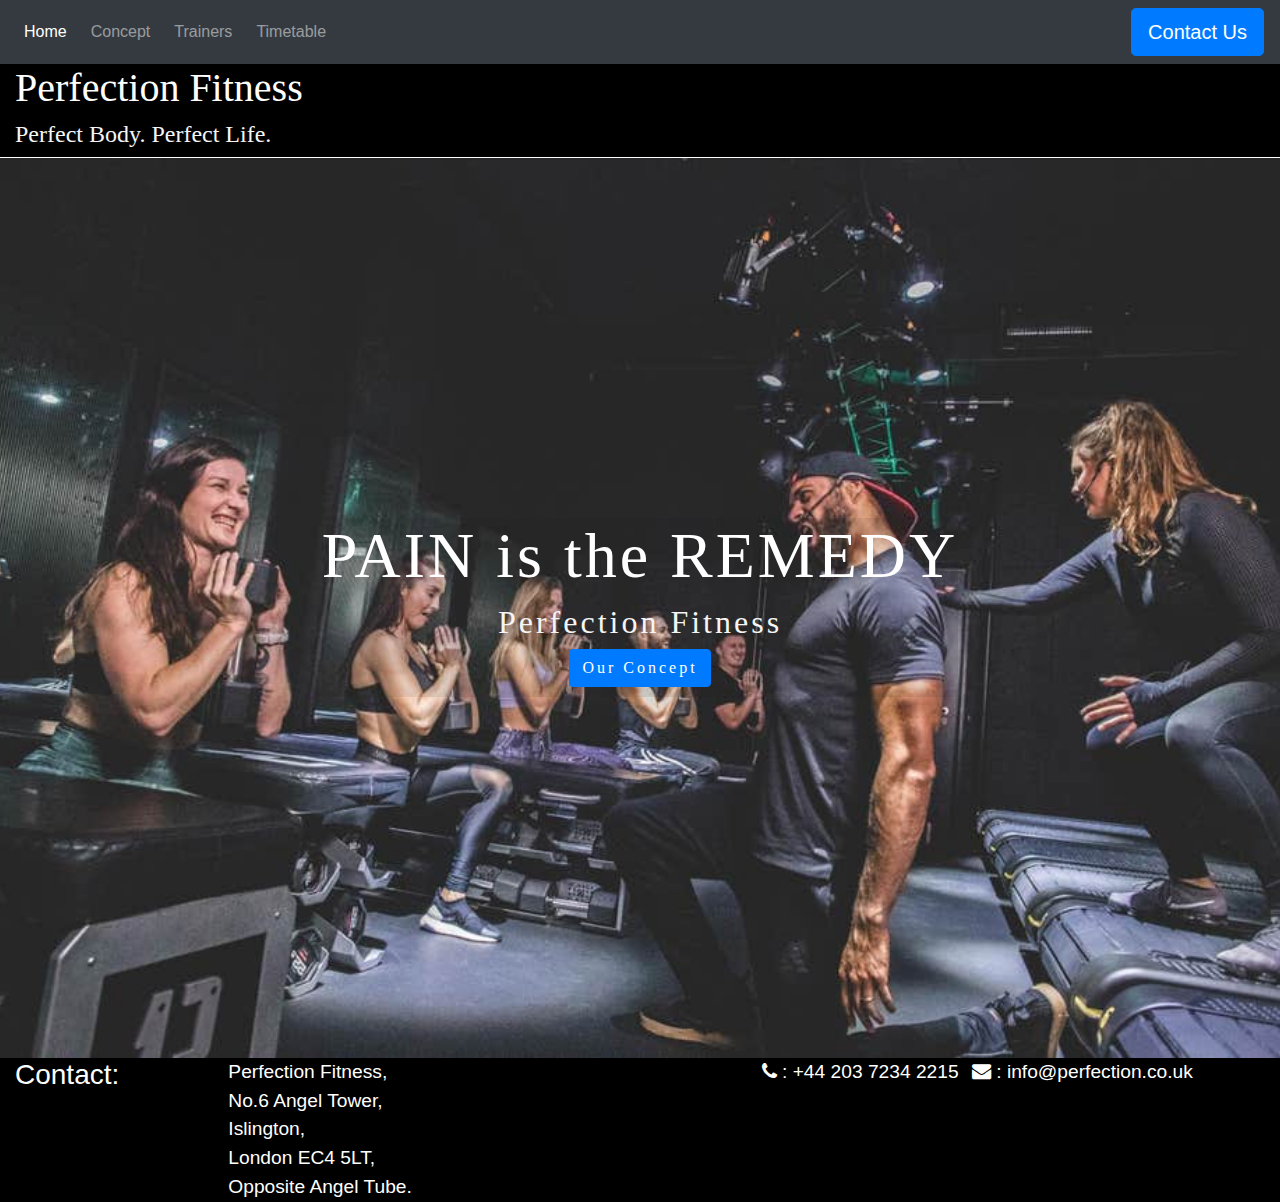
<file: index.html>
<!DOCTYPE html>
<html lang="en">

<head>
	<meta charset="UTF-8">
	<meta name="viewport" content="width=device-width, initial-scale=1.0">
	<meta http-equiv="X-UA-Compatible" content="ie=edge">

	<link rel="stylesheet" href="https://maxcdn.bootstrapcdn.com/bootstrap/4.2.1/css/bootstrap.min.css"
		type="text/css" />
	<link rel="stylesheet" href="https://maxcdn.bootstrapcdn.com/font-awesome/4.7.0/css/font-awesome.min.css"
		type="text/css" />
	<link rel="stylesheet" href="assets/css/style.css" type="text/css"/>

	<title>Gym</title>
</head>

<body>

<!-- Bootstrap collapsing NavBar
     Nav bar points to 4 pages and collapses to the toggler icon for mobiles screens-->


	<nav class="navbar navbar-dark navbar-expand-sm bg-dark">

		<button class="navbar-toggler ml-auto" type="button" data-toggle="collapse" data-target="#navbarNavDropdown" aria-controls="navbarNavDropdown" aria-expanded="false" aria-label="Toggle navigation">
        <span class="navbar-toggler-icon"></span></button>

		<div class="collapse navbar-collapse" id="navbarNavDropdown">
			<ul class="navbar-nav mr-auto">
				<li class="active nav-item mr-2"><a class="nav-link" href="index.html">Home</a></li>
				<li class="nav-item mr-2"><a class="nav-link" href="concept.html">Concept</a></li>
                <li class="nav-item mr-2"><a class="nav-link" href="trainers.html">Trainers</a></li>
                <li class="nav-item mr-2"><a class="nav-link" href="timetable.html">Timetable</a></li>
			</ul>
		</div>
		<div class="d-block">   <!-- Always displays the Join Us button irrespective of screen size -->		
			<a class="btn btn-primary btn-lg" href="signup.html" role="button">Contact Us</a>
		</div>
		
	</nav>


	<header class="container-fluid no-gutters">
                                     <!-- Bootstrap Fluid container, no padding between blocks -->
		<div class="row headerformat">
			<div class="col name-format">
			   <div class="contact-details">
				    <div class="Gym_link"><a href="index.html"><h1 style="color:white">Perfection Fitness</h1></a></div>
                    <h4>Perfect Body. Perfect Life.</h4> 
			   </div>
               <!--
               <div class="contact-details">
                <div class="d-none d-sm-block"> 
                 <ul style="padding-left:10%">
                   <li>No.6 Angel Tower</li>
                   <li>Islington</li>
                   <li>London EC4 5LT</li>
                   <li>Opposite Angel Tube</li>
                 </ul>
                </div> 
               </div>  
               --> 	
			</div>
		</div>  
    
	</header>


	<section class="container-fluid banner-image no-gutters">
		<div class="row no-gutters text-center">
			<div class="col" id="cover-text">
				<h2 style="font-size:4em">PAIN is the REMEDY</h2> 
                <h2 class="name-format">Perfection Fitness</h2>
               <!-- <ul class="heading-addr p-0">
                   <li>No.6 Angel Tower</li>
                   <li>Islington</li>
                   <li>London EC4 5LT</li>
                   <li>Opposite Angel Tube</li>
                 </ul> -->
                <a href="concept.html" class="btn btn-primary" role="button">Our Concept</a>

			</div>
		</div>
	</section>

	<footer>
         <div class="container-fluid p-0">
				<div class="row footer-format">
					
                       <div class="col-2">
                         <h3>Contact: </h3>
                       </div>
                       <div class="col">
                       <ul class ="list-group">
                         <li>Perfection Fitness, </li>
                         <li> No.6 Angel Tower, </li>
                         <li>Islington, </li>
                         <li>London EC4 5LT, </li>
                         <li>Opposite Angel Tube.</li>
                        </ul>
                        </div>
                        <div class="col">
                        <ul class="list-inline">
                          <li class="list-inline-item"><i class="fa fa-phone" aria-hidden="true"></i> : +44 203 7234 2215</li>
                          <li class="list-inline-item"> <i class="fa fa-envelope" aria-hidden="true"></i> : info@perfection.co.uk</li>                                         
                        </ul>  
                        </div>                     
                  
				</div>
			</div>

	</footer>


	<script src="https://code.jquery.com/jquery-3.3.1.slim.min.js"
		integrity="sha384-q8i/X+965DzO0rT7abK41JStQIAqVgRVzpbzo5smXKp4YfRvH+8abtTE1Pi6jizo" crossorigin="anonymous">
	</script>
	<script src="https://cdnjs.cloudflare.com/ajax/libs/popper.js/1.14.3/umd/popper.min.js"
		integrity="sha384-ZMP7rVo3mIykV+2+9J3UJ46jBk0WLaUAdn689aCwoqbBJiSnjAK/l8WvCWPIPm49" crossorigin="anonymous">
	</script>
	<script src="https://stackpath.bootstrapcdn.com/bootstrap/4.1.3/js/bootstrap.min.js"
		integrity="sha384-ChfqqxuZUCnJSK3+MXmPNIyE6ZbWh2IMqE241rYiqJxyMiZ6OW/JmZQ5stwEULTy" crossorigin="anonymous">
	</script>


</body>

</html>
</file>
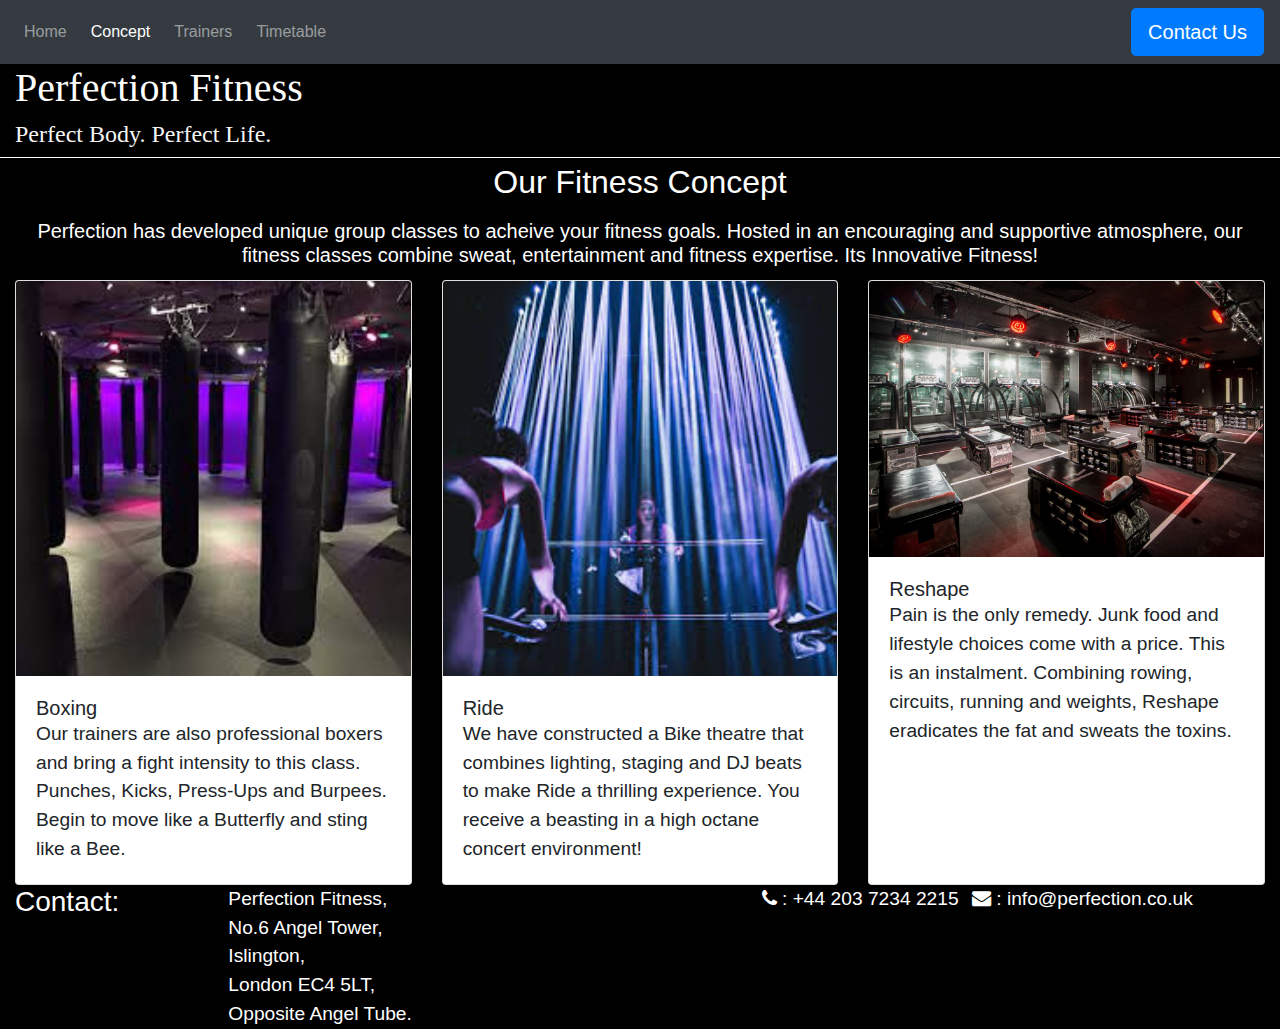
<file: concept.html>
<!DOCTYPE html>
<html lang="en">

<head>
	<meta charset="UTF-8">
	<meta name="viewport" content="width=device-width, initial-scale=1.0">
	<meta http-equiv="X-UA-Compatible" content="ie=edge">

	<link rel="stylesheet" href="https://maxcdn.bootstrapcdn.com/bootstrap/4.2.1/css/bootstrap.min.css"
		type="text/css" />
	<link rel="stylesheet" href="https://maxcdn.bootstrapcdn.com/font-awesome/4.7.0/css/font-awesome.min.css"
		type="text/css" />
	<link rel="stylesheet" href="assets/css/style.css" type="text/css" />

	<title>Timetable</title>
</head>

<body>

	<nav class="navbar navbar-dark navbar-expand-sm bg-dark">

		<button class="navbar-toggler ml-auto" type="button" data-toggle="collapse" data-target="#navbarNavDropdown" aria-controls="navbarNavDropdown" aria-expanded="false" aria-label="Toggle navigation">
        <span class="navbar-toggler-icon"></span></button>

		<div class="collapse navbar-collapse" id="navbarNavDropdown">
			<ul class="navbar-nav mr-auto">
				<li class="nav-item mr-2"><a class="nav-link" href="index.html">Home</a></li>
				<li class="active nav-item mr-2"><a class="nav-link" href="concept.html">Concept</a></li>
                <li class="nav-item mr-2"><a class="nav-link" href="trainers.html">Trainers</a></li>
                <li class="nav-item mr-2"><a class="nav-link" href="timetable.html">Timetable</a></li>
			</ul>
		</div>
		<div class="d-block">   
		
			<a class="btn btn-primary btn-lg" href="signup.html" role="button">Contact Us</a>
		</div>
		
	</nav>


	<header class="container-fluid no-gutters">
		
		<div class="row headerformat">
			<div class="col name-format">
			   <div class="contact-details">
				    <div class="Gym_link"><a href="index.html"><h1 style="color:white">Perfection Fitness</h1></a></div>
                    <h4>Perfect Body. Perfect Life.</h4> 
			   </div>
                  	
			</div>
		</div>  
    
	</header>


	<section class="container-fluid concept-bk-style">

		<div class="row card-styling">
			<div class="col">

				<div>
					<h2 class="concept-main-head-styling">Our Fitness Concept</h2>
					<h5 class="concept-head-styling"> Perfection has developed unique group classes to acheive your fitness goals. Hosted in an encouraging
                     and supportive atmosphere, our fitness classes combine sweat, entertainment and fitness expertise. Its Innovative Fitness!</h5>
				</div>
			</div>
		</div>


		<div class="card-deck card-styling">
			<div class="card">
				<img class="card-img-top" src="assets/images/Boxing.jpg" alt="Card image">
				<div class="card-body">
					<h5 class="card-title m-0">Boxing</h5>
					<p class="card-text">Our trainers are also professional boxers and bring a fight intensity to this class. Punches, Kicks, Press-Ups 
                    and Burpees. Begin to move like a Butterfly and sting like a Bee.</p>
				</div>
			</div>
			<div class="card">
				<img class="card-img-top" src="assets/images/Ride.jpg" alt="Card image">
				<div class="card-body">
					<h5 class="card-title m-0">Ride</h5>
					<p class="card-text">We have constructed a Bike theatre that combines lighting, staging and DJ beats to 
                    make Ride a thrilling experience. You receive a beasting in a high octane concert environment!</p>
				</div>
			</div>
			<div class="card">
				<img class="card-img-top" src="assets/images/Banner.jpg" alt="Card image">
				<div class="card-body">
					<h5 class="card-title m-0">Reshape</h5>
					<p class="card-text">Pain is the only remedy. Junk food and lifestyle choices come with a price.
                    This is an instalment. Combining rowing, circuits, running and weights, Reshape eradicates the fat and sweats the toxins.</p>
				</div>
			</div>
		</div>

	</section>

	<footer>
         <div class="container-fluid p-0">
				<div class="row footer-format">
					
                       <div class="col-2">
                         <h3>Contact: </h3>
                       </div>
                       <div class="col">
                       <ul class ="list-group">
                         <li>Perfection Fitness, </li>
                         <li> No.6 Angel Tower, </li>
                         <li>Islington, </li>
                         <li>London EC4 5LT, </li>
                         <li>Opposite Angel Tube.</li>
                        </ul>
                        </div>
                        <div class="col">
                        <ul class="list-inline">
                          <li class="list-inline-item"><i class="fa fa-phone" aria-hidden="true"></i> : +44 203 7234 2215</li>
                          <li class="list-inline-item"> <i class="fa fa-envelope" aria-hidden="true"></i> : info@perfection.co.uk</li>                                         
                        </ul>  
                        </div>                     
                  
				</div>
			</div>

	</footer>


	<script src="https://code.jquery.com/jquery-3.3.1.slim.min.js"
		integrity="sha384-q8i/X+965DzO0rT7abK41JStQIAqVgRVzpbzo5smXKp4YfRvH+8abtTE1Pi6jizo" crossorigin="anonymous">
	</script>
	<script src="https://cdnjs.cloudflare.com/ajax/libs/popper.js/1.14.3/umd/popper.min.js"
		integrity="sha384-ZMP7rVo3mIykV+2+9J3UJ46jBk0WLaUAdn689aCwoqbBJiSnjAK/l8WvCWPIPm49" crossorigin="anonymous">
	</script>
	<script src="https://stackpath.bootstrapcdn.com/bootstrap/4.1.3/js/bootstrap.min.js"
		integrity="sha384-ChfqqxuZUCnJSK3+MXmPNIyE6ZbWh2IMqE241rYiqJxyMiZ6OW/JmZQ5stwEULTy" crossorigin="anonymous">
	</script>


</body>


</html>
</file>
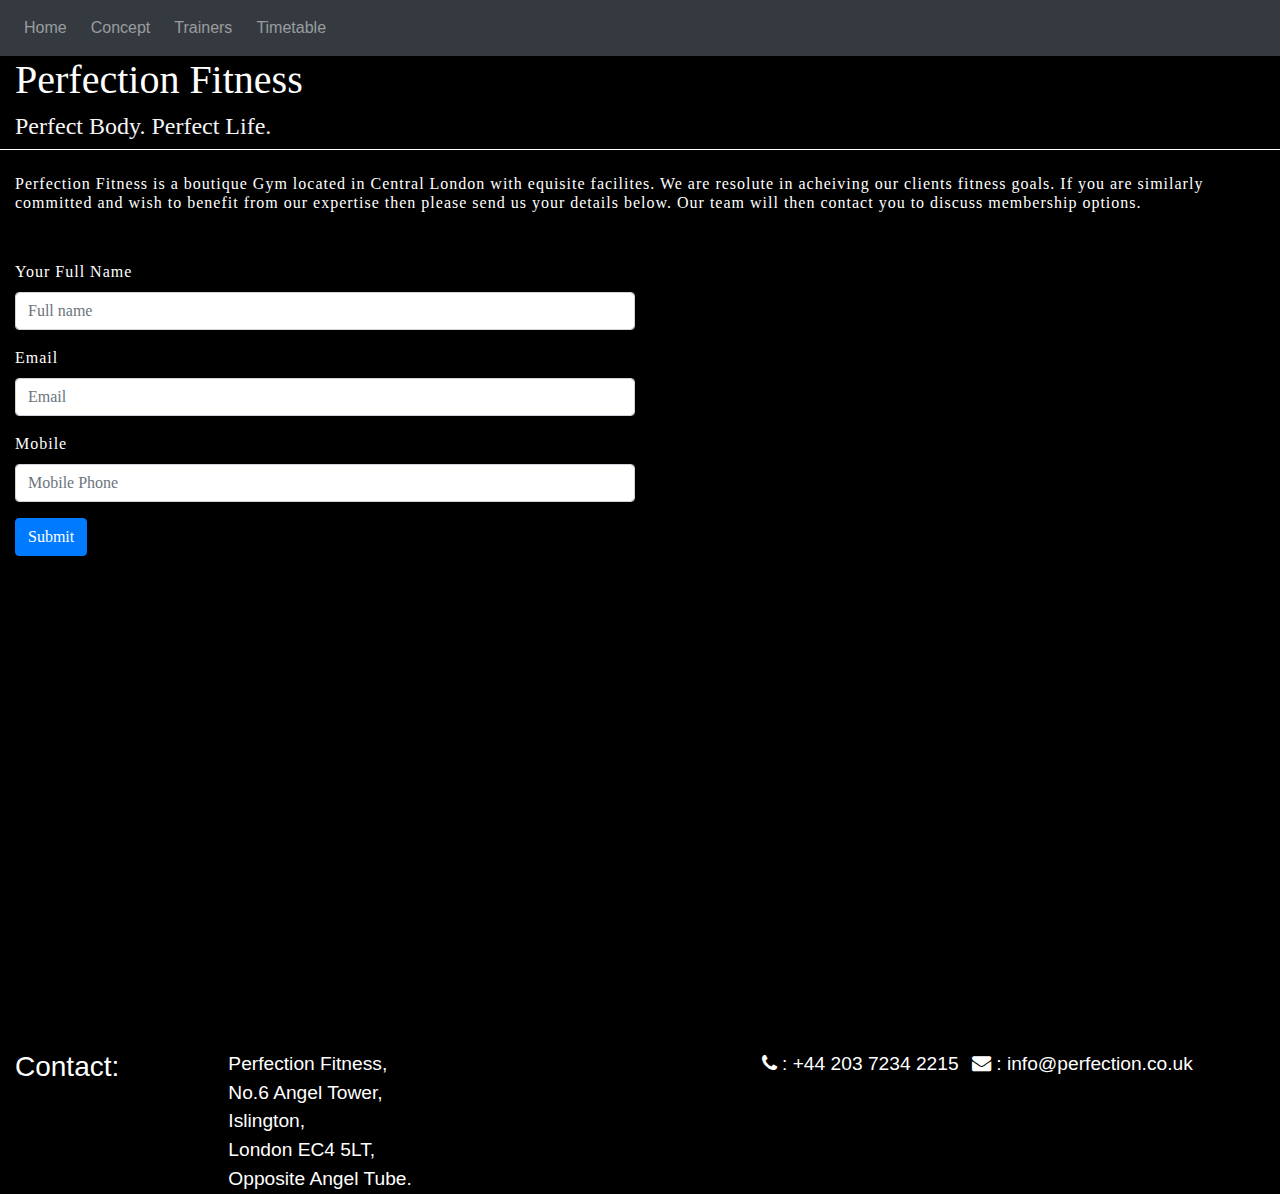
<file: signup.html>
<!DOCTYPE html>
<html lang="en">

<head>
	<meta charset="UTF-8">
	<meta name="viewport" content="width=device-width, initial-scale=1.0">
	<meta http-equiv="X-UA-Compatible" content="ie=edge">

	<link rel="stylesheet" href="https://maxcdn.bootstrapcdn.com/bootstrap/4.2.1/css/bootstrap.min.css"
		type="text/css" />
	<link rel="stylesheet" href="https://maxcdn.bootstrapcdn.com/font-awesome/4.7.0/css/font-awesome.min.css"
		type="text/css" />
	<link rel="stylesheet" href="assets/css/style.css" type="text/css" />

	<title>Gym</title>
</head>

</body>

<nav class="navbar navbar-dark navbar-expand-sm bg-dark">

		<button class="navbar-toggler ml-auto" type="button" data-toggle="collapse" data-target="#navbarNavDropdown" aria-controls="navbarNavDropdown" aria-expanded="false" aria-label="Toggle navigation">
        <span class="navbar-toggler-icon"></span></button>

		<div class="collapse navbar-collapse" id="navbarNavDropdown">
			<ul class="navbar-nav mr-auto">
				<li class="nav-item mr-2"><a class="nav-link" href="index.html">Home</a></li>
				<li class="nav-item mr-2"><a class="nav-link" href="concept.html">Concept</a></li>
                <li class="nav-item mr-2"><a class="nav-link" href="trainers.html">Trainers</a></li>
                <li class="nav-item mr-2"><a class="nav-link" href="timetable.html">Timetable</a></li>
			</ul>
		</div>
		
		                                             
	</nav>


	<header class="container-fluid no-gutters">
		
		<div class="row headerformat">
			<div class="col name-format">
			   <div class="contact-details">
				    <div class="Gym_link"><a href="index.html"><h1 style="color:white">Perfection Fitness</h1></a></div>
                    <h4>Perfect Body. Perfect Life.</h4> 
			   </div>
                  	
			</div>
		</div>  
    
	</header>


   <form class="form-styling col-lg-12" style="height:100%">
	<br><h6 class="form-head-mg">Perfection Fitness is a boutique Gym located in Central London with equisite facilites. We are resolute in acheiving our clients
    fitness goals. If you are similarly committed and wish to benefit from our expertise then please send us your details below. Our team will then contact you to discuss membership
    options.</h6>
	  <div class="form-row">
		   <div class="form-group col-md-6">
			 <label for="fullname">Your Full Name</label>
			 <input type="text" class="form-control" name="fullname" placeholder="Full name" required>
           </div>

	  </div>

	  <div class="form-row">
		     <div class="form-group col-sm-6">
				<label for="inputEmail">Email</label>
				<input type="email" class="form-control" id="inputEmail" placeholder="Email" required>
            </div>
	   </div>

		<div class="form-row">
			<div class="form-group col-sm-6">

				<label for="UserMobile">Mobile</label>
				<input type="text" class="form-control" id="UserMobile" name="usrtel" placeholder="Mobile Phone" required>
              </div>
		</div>
        <button type="submit" class="btn btn-primary">Submit</button>     
   </form>


<script src="https://code.jquery.com/jquery-3.3.1.slim.min.js"
	integrity="sha384-q8i/X+965DzO0rT7abK41JStQIAqVgRVzpbzo5smXKp4YfRvH+8abtTE1Pi6jizo" crossorigin="anonymous">
</script>
<script src="https://cdnjs.cloudflare.com/ajax/libs/popper.js/1.14.3/umd/popper.min.js"
	integrity="sha384-ZMP7rVo3mIykV+2+9J3UJ46jBk0WLaUAdn689aCwoqbBJiSnjAK/l8WvCWPIPm49" crossorigin="anonymous">
</script>
<script src="https://stackpath.bootstrapcdn.com/bootstrap/4.1.3/js/bootstrap.min.js"
	integrity="sha384-ChfqqxuZUCnJSK3+MXmPNIyE6ZbWh2IMqE241rYiqJxyMiZ6OW/JmZQ5stwEULTy" crossorigin="anonymous">
</script>


</body>

<footer>
         <div class="container-fluid p-0">
				<div class="row footer-format">
					
                       <div class="col-2">
                         <h3>Contact: </h3>
                       </div>
                       <div class="col">
                       <ul class ="list-group">
                         <li>Perfection Fitness, </li>
                         <li> No.6 Angel Tower, </li>
                         <li>Islington, </li>
                         <li>London EC4 5LT, </li>
                         <li>Opposite Angel Tube.</li>
                        </ul>
                        </div>
                        <div class="col">
                        <ul class="list-inline">
                          <li class="list-inline-item"><i class="fa fa-phone" aria-hidden="true"></i> : +44 203 7234 2215</li>
                          <li class="list-inline-item"> <i class="fa fa-envelope" aria-hidden="true"></i> : info@perfection.co.uk</li>                                         
                        </ul>  
                        </div>                     
                  
				</div>
			</div>

	</footer>

</html>
</file>
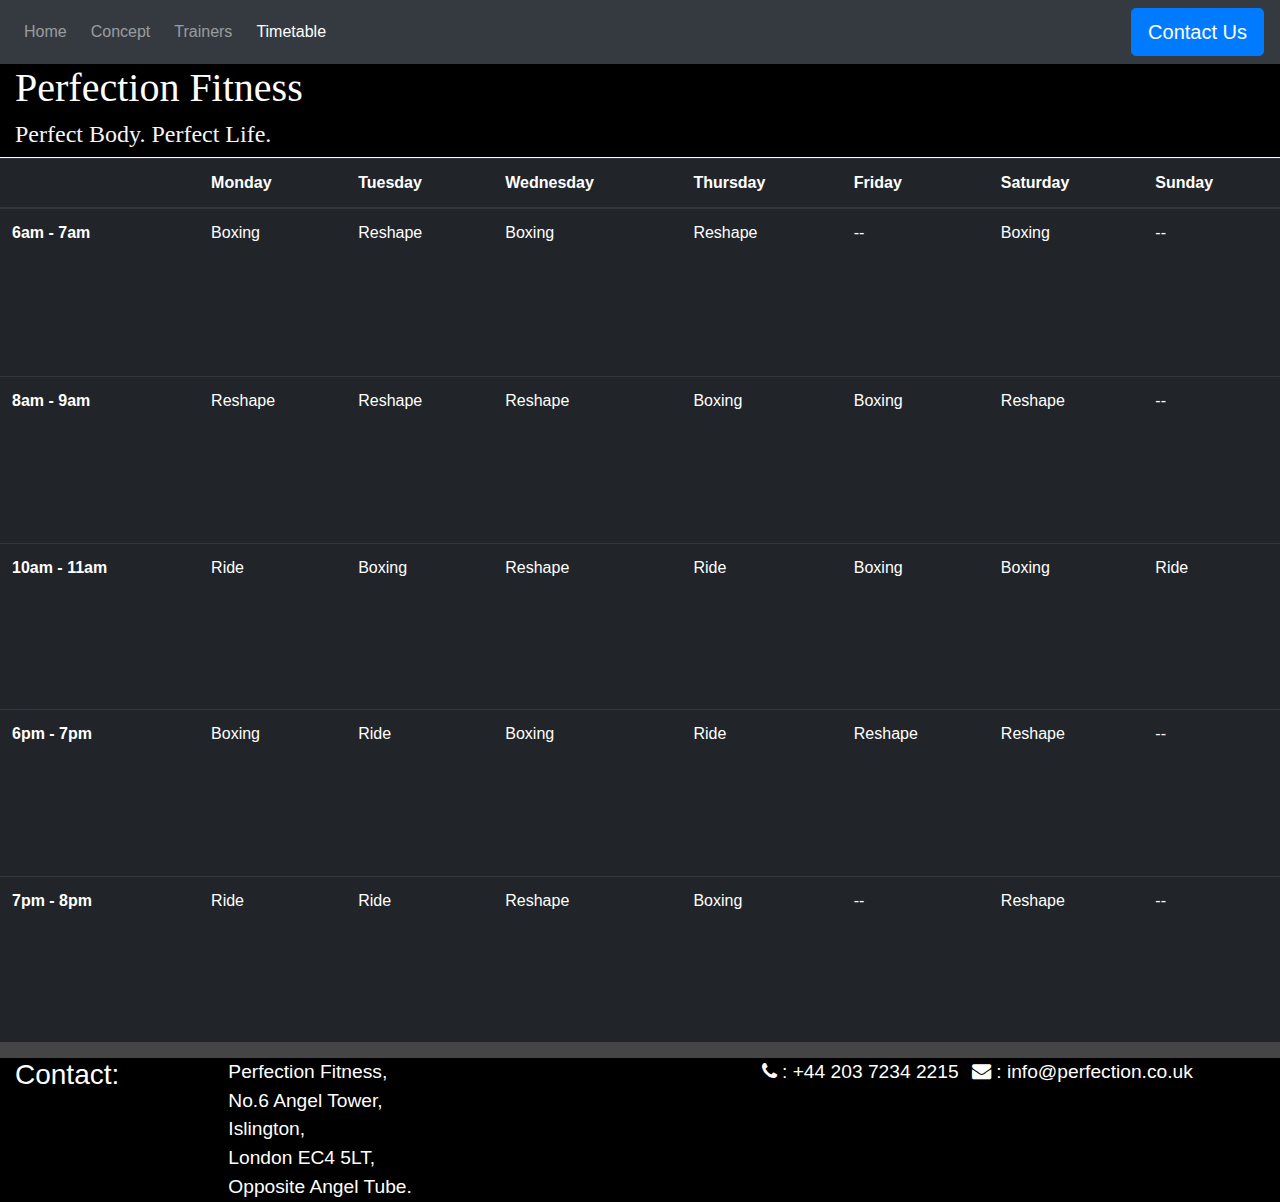
<file: timetable.html>
<!DOCTYPE html>
<html lang="en">

<head>
	<meta charset="UTF-8">
	<meta name="viewport" content="width=device-width, initial-scale=1.0">
	<meta http-equiv="X-UA-Compatible" content="ie=edge">

	<link rel="stylesheet" href="https://maxcdn.bootstrapcdn.com/bootstrap/4.2.1/css/bootstrap.min.css"
		type="text/css" />
	<link rel="stylesheet" href="https://maxcdn.bootstrapcdn.com/font-awesome/4.7.0/css/font-awesome.min.css"
		type="text/css" />
	<link rel="stylesheet" href="assets/css/style.css" type="text/css" />

	<title>Timetable</title>
</head>

<body>

	<nav class="navbar navbar-dark navbar-expand-sm bg-dark">

		<button class="navbar-toggler ml-auto" type="button" data-toggle="collapse" data-target="#navbarNavDropdown" aria-controls="navbarNavDropdown" aria-expanded="false" aria-label="Toggle navigation">
        <span class="navbar-toggler-icon"></span></button>

		<div class="collapse navbar-collapse" id="navbarNavDropdown">
			<ul class="navbar-nav mr-auto">
				<li class="nav-item mr-2"><a class="nav-link" href="index.html">Home</a></li>
				<li class="nav-item mr-2"><a class="nav-link" href="concept.html">Concept</a></li>
                <li class="nav-item mr-2"><a class="nav-link" href="trainers.html">Trainers</a></li>
                <li class="active nav-item mr-2"><a class="nav-link" href="timetable.html">Timetable</a></li>
			</ul>
		</div>
		<div class="d-block">   	
			<a class="btn btn-primary btn-lg" href="signup.html" role="button">Contact Us</a>
		</div>
		
	</nav>


	<header class="container-fluid no-gutters">
		
		<div class="row headerformat">
			<div class="col name-format">
			   <div class="contact-details">
				    <div class="Gym_link"><a href="index.html"><h1 style="color:white">Perfection Fitness</h1></a></div>
                    <h4>Perfect Body. Perfect Life.</h4> 
			   </div>
                  	
			</div>
		</div>  
    
	</header>


	<section class="table-responsive table-background">
	
				<table class="table table-dark">
					<thead>
						<tr>
							<th scope="col"></th>
							<th scope="col">Monday</th>
							<th scope="col">Tuesday</th>
							<th scope="col">Wednesday</th>
							<th scope="col">Thursday</th>
							<th scope="col">Friday</th>
							<th scope="col">Saturday</th>
							<th scope="col">Sunday</th>
						</tr>
					</thead>
					<tbody>
						<tr>
							<th scope="row">6am - 7am</th>
							<td>Boxing</td>
							<td>Reshape</td>
							<td>Boxing</td>
							<td>Reshape</td>
							<td>--</td>
							<td>Boxing</td>
							<td>--</td>
						</tr>
						<tr>
							<th scope="row">8am - 9am</th>
							<td>Reshape</td>
							<td>Reshape</td>
							<td>Reshape</td>
							<td>Boxing</td>
							<td>Boxing</td>
							<td>Reshape</td>
							<td>--</td>
						</tr>
						<tr>
							<th scope="row">10am - 11am</th>
							<td>Ride</td>
							<td>Boxing</td>
							<td>Reshape</td>
							<td>Ride</td>
							<td>Boxing</td>
							<td>Boxing</td>
							<td>Ride</td>
						</tr>

						<tr>
							<th scope="row">6pm - 7pm</th>
							<td>Boxing</td>
							<td>Ride</td>
							<td>Boxing</td>
							<td>Ride</td>
							<td>Reshape</td>
							<td>Reshape</td>
							<td>--</td>
						</tr>
						<tr>
							<th scope="row">7pm - 8pm</th>
							<td>Ride</td>
							<td>Ride</td>
							<td>Reshape</td>
							<td>Boxing</td>
							<td>--</td>
							<td>Reshape</td>
							<td>--</td>
						</tr>


					</tbody>
				</table>
			
	</section>

	<footer>
         <div class="container-fluid p-0">
				<div class="row footer-format">
					
                       <div class="col-2">
                         <h3>Contact: </h3>
                       </div>
                       <div class="col">
                       <ul class ="list-group">
                         <li>Perfection Fitness, </li>
                         <li> No.6 Angel Tower, </li>
                         <li>Islington, </li>
                         <li>London EC4 5LT, </li>
                         <li>Opposite Angel Tube.</li>
                        </ul>
                        </div>
                        <div class="col">
                        <ul class="list-inline">
                          <li class="list-inline-item"><i class="fa fa-phone" aria-hidden="true"></i> : +44 203 7234 2215</li>
                          <li class="list-inline-item"> <i class="fa fa-envelope" aria-hidden="true"></i> : info@perfection.co.uk</li>                                         
                        </ul>  
                        </div>                     
                  
				</div>
			</div>

	</footer>


	<script src="https://code.jquery.com/jquery-3.3.1.slim.min.js"
		integrity="sha384-q8i/X+965DzO0rT7abK41JStQIAqVgRVzpbzo5smXKp4YfRvH+8abtTE1Pi6jizo" crossorigin="anonymous">
	</script>
	<script src="https://cdnjs.cloudflare.com/ajax/libs/popper.js/1.14.3/umd/popper.min.js"
		integrity="sha384-ZMP7rVo3mIykV+2+9J3UJ46jBk0WLaUAdn689aCwoqbBJiSnjAK/l8WvCWPIPm49" crossorigin="anonymous">
	</script>
	<script src="https://stackpath.bootstrapcdn.com/bootstrap/4.1.3/js/bootstrap.min.js"
		integrity="sha384-ChfqqxuZUCnJSK3+MXmPNIyE6ZbWh2IMqE241rYiqJxyMiZ6OW/JmZQ5stwEULTy" crossorigin="anonymous">
	</script>


</body>


</html>
</file>
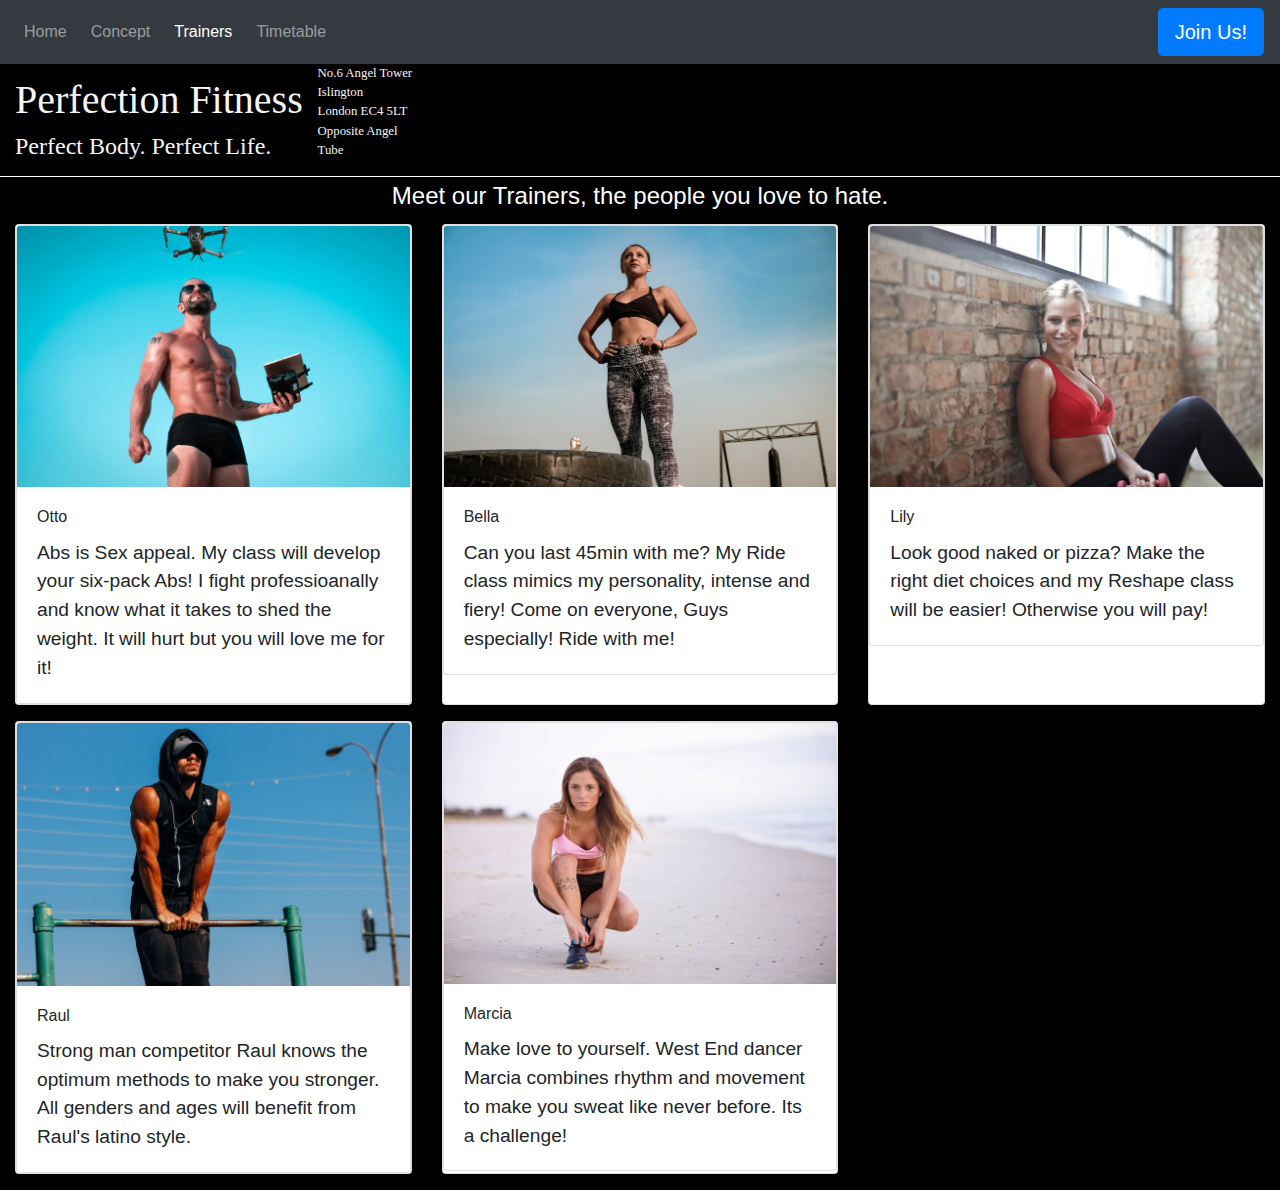
<file: Trainers.html>
<!DOCTYPE html>
<html lang="en">

<head>
	<meta charset="UTF-8">
	<meta name="viewport" content="width=device-width, initial-scale=1.0">
	<meta http-equiv="X-UA-Compatible" content="ie=edge">

	<link rel="stylesheet" href="https://maxcdn.bootstrapcdn.com/bootstrap/4.2.1/css/bootstrap.min.css"
		type="text/css" />
	<link rel="stylesheet" href="https://maxcdn.bootstrapcdn.com/font-awesome/4.7.0/css/font-awesome.min.css"
		type="text/css" />
	<link rel="stylesheet" href="assets/css/style.css" type="text/css" />

	<title>Timetable</title>
</head>

<body>

	<nav class="navbar navbar-dark navbar-expand-sm bg-dark">

		<button class="navbar-toggler ml-auto" type="button" data-toggle="collapse" data-target="#navbarNavDropdown" aria-controls="navbarNavDropdown" aria-expanded="false" aria-label="Toggle navigation">
        <span class="navbar-toggler-icon"></span></button>

		<div class="collapse navbar-collapse" id="navbarNavDropdown">
			<ul class="navbar-nav mr-auto">
				<li class="nav-item mr-2"><a class="nav-link" href="index.html">Home</a></li>
				<li class="nav-item mr-2"><a class="nav-link" href="Concept.html">Concept</a></li>
                <li class="active nav-item mr-2"><a class="nav-link" href="Trainers.html">Trainers</a></li>
                <li class="nav-item mr-2"><a class="nav-link" href="timetable.html">Timetable</a></li>
				
				 <!--<li class="nav-item mr-2 d-block d-sm-none"><a class="nav-link" href="SignUp.html">Join Us!</a></li> -->
			</ul>
		</div>
		<div class="d-block">   <!-- "d-none d-md-block -->
		
			<a class="btn btn-primary btn-lg" href="SignUp.html" role="button">Join Us!</a>
		</div>
		<!--</div>-->
	</nav>


	<header class="container-fluid no-gutters">
		<!-- <div class="container-fluid"> -->
		<div class="row headerformat">
			<div class="col name-format">
			   <div class="contact-details">
				    <h1>Perfection Fitness</h1>
                    <h4>Perfect Body. Perfect Life.</h4> 
			   </div>
               <div class="contact-details">
                <div class="d-none d-sm-block"> 
                 <ul style="padding-left:10%">
                   <li>No.6 Angel Tower</li>
                   <li>Islington</li>
                   <li>London EC4 5LT</li>
                   <li>Opposite Angel Tube</li>
                 </ul>
                </div> 
               </div>   	
			</div>
		</div>  
    
	</header>


	<section class="container-fluid card-styling">
		<div class="row card-styling">
			<div class="col">
				
				<h4 class="trainer-main-head-styling">Meet our Trainers, the people you love to hate.</h4>
			
			</div>
		</div>

		<!-- Stackoverflow snippet -->

<!-- Ramesh Navi July 22, 2019
top 15% this year
Senior Developer at Aikya Business Solutions, Bangalore -->

		<div class="row">
			<div class="col-sm-6 col-lg-4 mb-3">
				<div class="card mb-0 h-100">
					<div class="card">
						<img class="card-img-top" src="assets/images/Otto.jpg" alt="Card image">
						<div class="card-body">
							<h6 class="card-title">Otto</h6>
							<p class="card-text">Abs is Sex appeal. My class will develop your six-pack Abs! I fight
								professioanally and know what it takes to shed the weight. It will hurt but you will love me for it!</p>

						</div>
					</div>
				</div>
			</div>

			<div class="col-sm-6 col-lg-4 mb-3">
				<div class="card mb-0 h-100">
					<div class="card">
						<img class="card-img-top" src="assets/images/Bella.jpg" alt="Card image">
						<div class="card-body">
							<h6 class="card-title">Bella</h6>
							<p class="card-text">Can you last 45min with me? My Ride class mimics my personality,
								intense and fiery! Come on everyone, Guys especially! Ride with me!</p>
						</div>
					</div>
				</div>
			</div>

			<div class="col-sm-6 col-lg-4 mb-3">
				<div class="card mb-0 h-100">
					<div class="card">
						<img class="card-img-top" src="assets/images/Lily.jpg" alt="Card image">
						<div class="card-body">
							<h6 class="card-title">Lily</h6>
							<p class="card-text">Look good naked or pizza? Make the right diet choices and my
								Reshape class will be easier! Otherwise you will pay!</p>
						</div>
					</div>
				</div>
			</div>

			<div class="col-sm-6 col-lg-4 mb-3">
				<div class="card mb-0 h-100">
					<div class="card">
						<img class="card-img-top" src="assets/images/Raul.jpg" alt="Card image">
						<div class="card-body">
							<h6 class="card-title">Raul</h6>
							<p class="card-text">Strong man competitor Raul knows the optimum methods to make you stronger. All genders and ages will benefit from Raul's latino style.</p>
						</div>
					</div>
				</div>
			</div>

			<div class="col-sm-6 col-lg-4 mb-3">
				<div class="card mb-0 h-100">
					<div class="card">
						<img class="card-img-top" src="assets/images/Marcia.jpg" alt="Card image">
						<div class="card-body">
							<h6 class="card-title">Marcia</h6>
							<p class="card-text">Make love to yourself. West End dancer Marcia combines rhythm and movement to make you sweat like never before. Its a challenge!</p>
						</div>
					</div>
				</div>
			</div>

		</div>

	</section>

	<footer>

	</footer>


	<script src="https://code.jquery.com/jquery-3.3.1.slim.min.js"
		integrity="sha384-q8i/X+965DzO0rT7abK41JStQIAqVgRVzpbzo5smXKp4YfRvH+8abtTE1Pi6jizo" crossorigin="anonymous">
	</script>
	<script src="https://cdnjs.cloudflare.com/ajax/libs/popper.js/1.14.3/umd/popper.min.js"
		integrity="sha384-ZMP7rVo3mIykV+2+9J3UJ46jBk0WLaUAdn689aCwoqbBJiSnjAK/l8WvCWPIPm49" crossorigin="anonymous">
	</script>
	<script src="https://stackpath.bootstrapcdn.com/bootstrap/4.1.3/js/bootstrap.min.js"
		integrity="sha384-ChfqqxuZUCnJSK3+MXmPNIyE6ZbWh2IMqE241rYiqJxyMiZ6OW/JmZQ5stwEULTy" crossorigin="anonymous">
	</script>


</body>


</html>
</file>
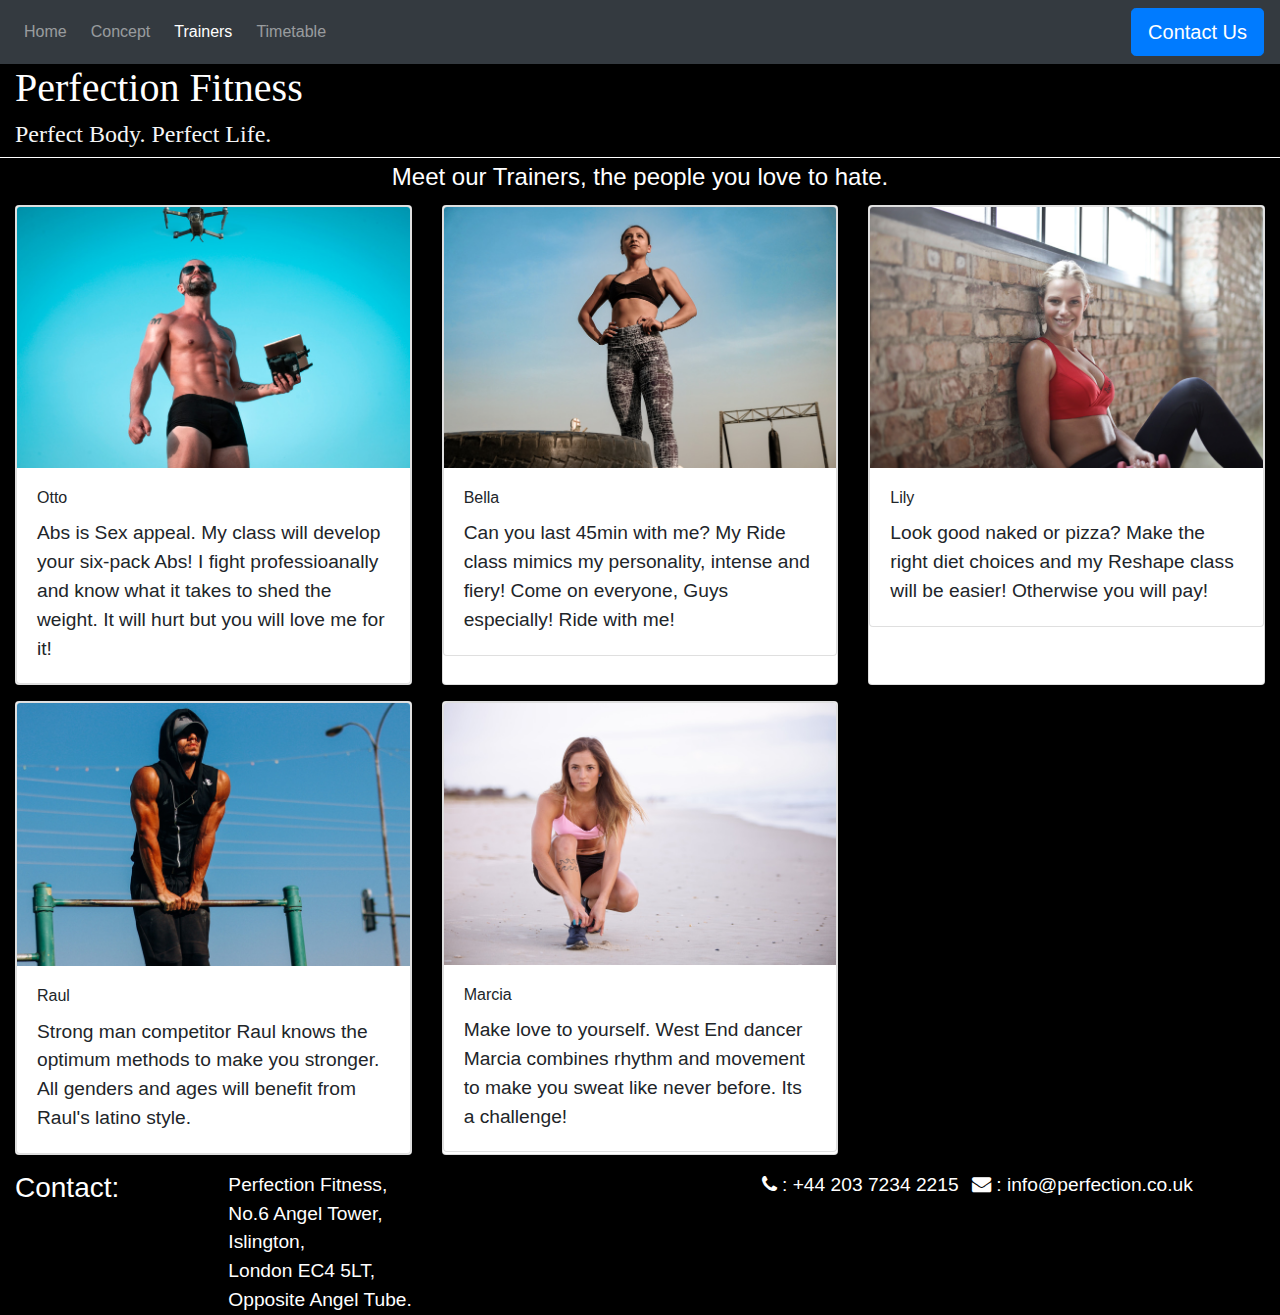
<file: trainers.html>
<!DOCTYPE html>
<html lang="en">

<head>
	<meta charset="UTF-8">
	<meta name="viewport" content="width=device-width, initial-scale=1.0">
	<meta http-equiv="X-UA-Compatible" content="ie=edge">

	<link rel="stylesheet" href="https://maxcdn.bootstrapcdn.com/bootstrap/4.2.1/css/bootstrap.min.css"
		type="text/css" />
	<link rel="stylesheet" href="https://maxcdn.bootstrapcdn.com/font-awesome/4.7.0/css/font-awesome.min.css"
		type="text/css" />
	<link rel="stylesheet" href="assets/css/style.css" type="text/css" />

	<title>Timetable</title>
</head>

<body>

	<nav class="navbar navbar-dark navbar-expand-sm bg-dark">

		<button class="navbar-toggler ml-auto" type="button" data-toggle="collapse" data-target="#navbarNavDropdown" aria-controls="navbarNavDropdown" aria-expanded="false" aria-label="Toggle navigation">
        <span class="navbar-toggler-icon"></span></button>

		<div class="collapse navbar-collapse" id="navbarNavDropdown">
			<ul class="navbar-nav mr-auto">
				<li class="nav-item mr-2"><a class="nav-link" href="index.html">Home</a></li>
				<li class="nav-item mr-2"><a class="nav-link" href="concept.html">Concept</a></li>
                <li class="active nav-item mr-2"><a class="nav-link" href="trainers.html">Trainers</a></li>
                <li class="nav-item mr-2"><a class="nav-link" href="timetable.html">Timetable</a></li>
			</ul>
		</div>
		<div class="d-block">   	
			<a class="btn btn-primary btn-lg" href="signup.html" role="button">Contact Us</a>
		</div>
		
	</nav>


	<header class="container-fluid no-gutters">
		
		<div class="row headerformat">
			<div class="col name-format">
			   <div class="contact-details">
				    <div class="Gym_link"><a href="index.html"><h1 style="color:white">Perfection Fitness</h1></a></div>
                    <h4>Perfect Body. Perfect Life.</h4> 
			   </div>
                  	
			</div>
		</div>  
    
	</header>


	<section class="container-fluid card-styling">
		<div class="row card-styling">
			<div class="col">
				
				<h4 class="trainer-main-head-styling">Meet our Trainers, the people you love to hate.</h4>
			
			</div>
		</div>

		<!-- Stackoverflow snippet -->

<!-- Ramesh Navi July 22, 2019
top 15% this year
Senior Developer at Aikya Business Solutions, Bangalore -->

		<div class="row">
			<div class="col-sm-6 col-lg-4 mb-3">
				<div class="card mb-0 h-100">
					<div class="card">
						<img class="card-img-top" src="assets/images/Otto.jpg" alt="Card image">
						<div class="card-body">
							<h6 class="card-title">Otto</h6>
							<p class="card-text">Abs is Sex appeal. My class will develop your six-pack Abs! I fight
								professioanally and know what it takes to shed the weight. It will hurt but you will love me for it!</p>

						</div>
					</div>
				</div>
			</div>

			<div class="col-sm-6 col-lg-4 mb-3">
				<div class="card mb-0 h-100">
					<div class="card">
						<img class="card-img-top" src="assets/images/Bella.jpg" alt="Card image">
						<div class="card-body">
							<h6 class="card-title">Bella</h6>
							<p class="card-text">Can you last 45min with me? My Ride class mimics my personality,
								intense and fiery! Come on everyone, Guys especially! Ride with me!</p>
						</div>
					</div>
				</div>
			</div>

			<div class="col-sm-6 col-lg-4 mb-3">
				<div class="card mb-0 h-100">
					<div class="card">
						<img class="card-img-top" src="assets/images/Lily.jpg" alt="Card image">
						<div class="card-body">
							<h6 class="card-title">Lily</h6>
							<p class="card-text">Look good naked or pizza? Make the right diet choices and my
								Reshape class will be easier! Otherwise you will pay!</p>
						</div>
					</div>
				</div>
			</div>

			<div class="col-sm-6 col-lg-4 mb-3">
				<div class="card mb-0 h-100">
					<div class="card">
						<img class="card-img-top" src="assets/images/Raul.jpg" alt="Card image">
						<div class="card-body">
							<h6 class="card-title">Raul</h6>
							<p class="card-text">Strong man competitor Raul knows the optimum methods to make you stronger. All genders and ages will benefit from Raul's latino style.</p>
						</div>
					</div>
				</div>
			</div>

			<div class="col-sm-6 col-lg-4 mb-3">
				<div class="card mb-0 h-100">
					<div class="card">
						<img class="card-img-top" src="assets/images/Marcia.jpg" alt="Card image">
						<div class="card-body">
							<h6 class="card-title">Marcia</h6>
							<p class="card-text">Make love to yourself. West End dancer Marcia combines rhythm and movement to make you sweat like never before. Its a challenge!</p>
						</div>
					</div>
				</div>
			</div>

		</div>

	</section>

	<footer>
         <div class="container-fluid p-0">
				<div class="row footer-format">
					
                       <div class="col-2">
                         <h3>Contact: </h3>
                       </div>
                       <div class="col">
                       <ul class ="list-group">
                         <li>Perfection Fitness, </li>
                         <li> No.6 Angel Tower, </li>
                         <li>Islington, </li>
                         <li>London EC4 5LT, </li>
                         <li>Opposite Angel Tube.</li>
                        </ul>
                        </div>
                        <div class="col">
                        <ul class="list-inline">
                          <li class="list-inline-item"><i class="fa fa-phone" aria-hidden="true"></i> : +44 203 7234 2215</li>
                          <li class="list-inline-item"> <i class="fa fa-envelope" aria-hidden="true"></i> : info@perfection.co.uk</li>                                         
                        </ul>  
                        </div>                     
                  
				</div>
			</div>

	</footer>


	<script src="https://code.jquery.com/jquery-3.3.1.slim.min.js"
		integrity="sha384-q8i/X+965DzO0rT7abK41JStQIAqVgRVzpbzo5smXKp4YfRvH+8abtTE1Pi6jizo" crossorigin="anonymous">
	</script>
	<script src="https://cdnjs.cloudflare.com/ajax/libs/popper.js/1.14.3/umd/popper.min.js"
		integrity="sha384-ZMP7rVo3mIykV+2+9J3UJ46jBk0WLaUAdn689aCwoqbBJiSnjAK/l8WvCWPIPm49" crossorigin="anonymous">
	</script>
	<script src="https://stackpath.bootstrapcdn.com/bootstrap/4.1.3/js/bootstrap.min.js"
		integrity="sha384-ChfqqxuZUCnJSK3+MXmPNIyE6ZbWh2IMqE241rYiqJxyMiZ6OW/JmZQ5stwEULTy" crossorigin="anonymous">
	</script>


</body>


</html>
</file>
<file: assets/css/style.css>
html,body {
    height:100%;
    margin: 0px;}

@import url('https://fonts.googleapis.com/css?family=Roboto:100,200,300,400,500,600,700|Exo:100,200,300,400,500,600,700');

/* ------------------------------------------ Header Format ---------------------------------------------------*/
.headerformat {
    height: 100%;
    min-width: 100%;
    background-color: #000000;  
   
    border-bottom: 1px solid white;       
}

      /* Format the Gym name */
.name-format {
    font-family: "Roboto", 'Trebuchet MS';
    font-weight: 500;
    color: whitesmoke;
    
}


      /* Enable Club Address to be alongside club name */
.contact-details {
    
   display:inline-block;
   padding-left: 0;
   }

      /* Remove the bullets from the address list */ 
.contact-details li {
    list-style-type: none;
    text-decoration: none;
    font-size: 0.8em; 
    }   

              /* Stack Overflow : Genia October 27 2016 */

.Gym_link > a:hover {
       text-decoration:none; 
}

/* ----------------------------------------- Footer Format ----------------------------------------------------*/
        /* Format the footer text */
.footer-format {
    background-color: black;
    color: white;
    
    font-size: 1.2em;
    margin: 0; 
}
        /* Remove the bullets from the footer address list */ 
.footer-format li {
    list-style-type: none;
    text-decoration: none;  
}
.horizontal {
    display:flex;
    flex-direction: row;
    
}
/* ----------------------------------------------- Index Page Foramt ---------------------------------------------*/

        /* Import Banner image and display across the whole screen */ 
.banner-image { 
    max-width: 100%;
    width: 100%;
    height: 100%; 
   
    background: url("../images/Reshape.jpg") no-repeat center center;
    position: relative;
    display: flex;
    align-items: center;
    justify-content: center;
    background-size: cover;    
    overflow: hidden; 
}

      /* Remove the bullets from the header address list */ 
.heading-addr {
    font-weight: 900;
    list-style-type: none;
    text-decoration: none;
    font-size: 0.8em; 
    } 

                           /* Index page cover text formatting */
#cover-text{
    
    font-family: "Roboto";
    color: #ffffff;
    background-color: rgba(29, 27, 26, 0.1);
    
    letter-spacing: 3px;
    width:100%;
    height: 100%; 
    display: flex;
    flex-direction: column;
    justify-content: center;
    align-items: center; 
    flex:1;
    padding-bottom: 10px;
}



                             /* Format address paragraphs in cover page text */ 
#cover-text > p {
    color:white;
    margin: 0px;
    padding: 0px;   
}

/* ----------------------------------------- Trainer Page styling -------------------------------------------*/


.card-styling {
    background-color: black
}

.card-styling  p {
    font-size: 1.2em
}

.trainer-main-head-styling {
    background-color: black;
    color: White;
    text-align: center;
    padding: 5px;

}

/* ----------------------------------------- Sign Up form styling -------------------------------------------*/

form {
    font-family: "Roboto", 'Trebuchet MS';
    font-weight: 100;
    
}

.form-styling {
    background-color: black;
    color: white;
    height: 100%;
   letter-spacing: 1px;  
}

.form-head-mg {
background-color: black;
margin-bottom: 3em;
color:white;
}


/* ----------------------------------------- Concept page styling -------------------------------------------*/

.concept-bk-style {
    background-color: black;
    /*height: 100%;*/
}

.concept-head-styling {
    background-color: black;
    color: White;
    text-align: center;
    padding: 5px;
}

.concept-main-head-styling {
    background-color: black;
    color: White;
    text-align: center;
    padding: 5px;
}

/* ----------------------------------------- Timetable page styling -------------------------------------------*/

.table-background {
      background-color: rgba(69, 69, 69, 1);
      display: flex;
      height: 100%;
}
</file>
